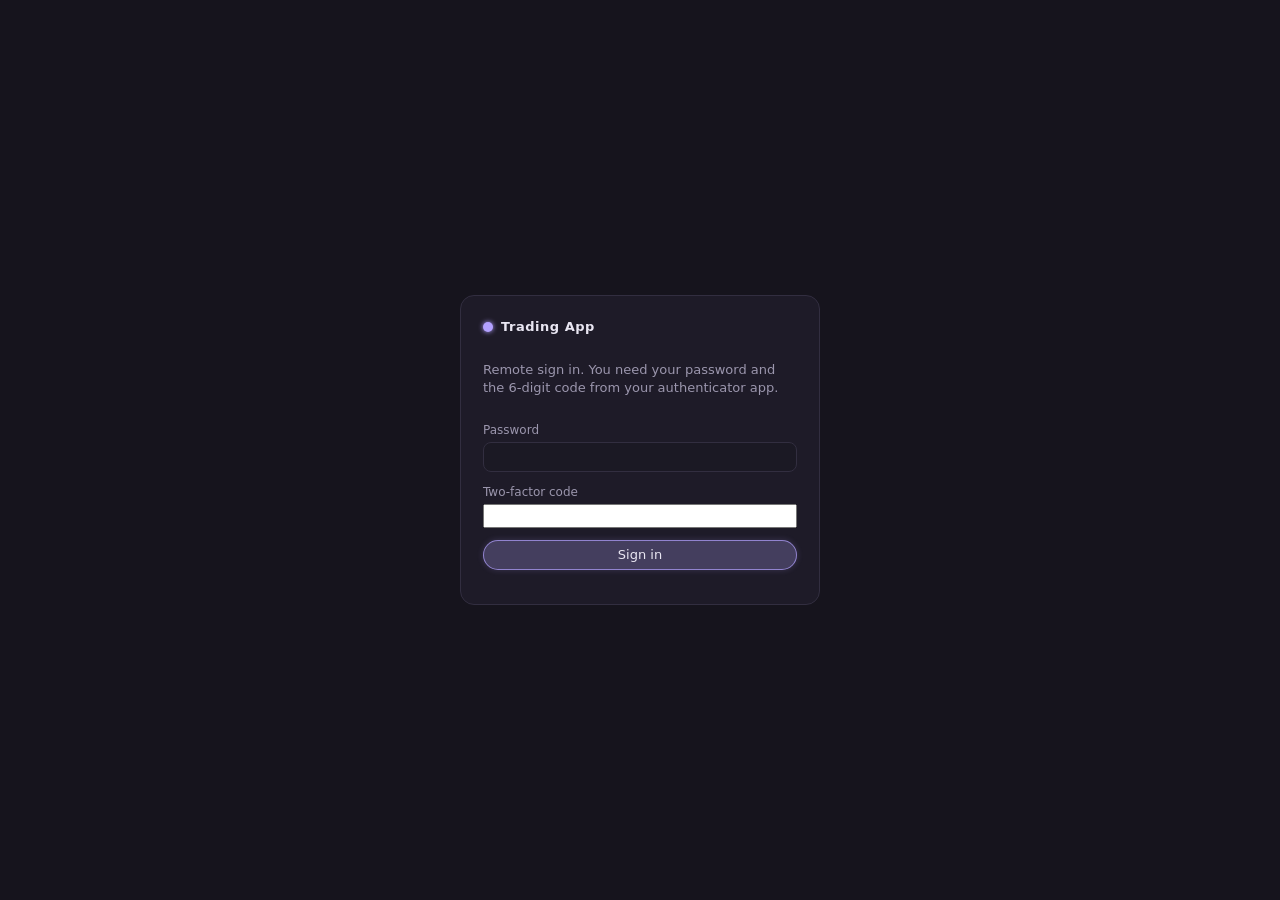
<file: ui/login.html>
<!doctype html>
<html lang="en">
<head>
  <meta charset="utf-8">
  <meta name="viewport" content="width=device-width, initial-scale=1">
  <title>Trading App sign in</title>
  <link rel="stylesheet" href="css/app.css">
  <style>
    body { display: grid; place-items: center; min-height: 100vh; background: var(--bg); }
    .login { width: min(360px, calc(100vw - 32px)); background: var(--panel); border: 1px solid var(--border); border-radius: 14px; padding: 22px; display: grid; gap: 12px; }
    .login input { width: 100%; }
  </style>
</head>
<body>
  <form class="login" id="login">
    <div class="brand"><span class="dot"></span><strong>Trading App</strong></div>
    <p class="muted">Remote sign in. You need your password and the 6-digit code from your authenticator app.</p>
    <label class="field">Password<input type="password" id="password" autocomplete="current-password" required></label>
    <label class="field">Two-factor code<input id="code" inputmode="numeric" autocomplete="one-time-code" pattern="[0-9]{6}" required></label>
    <button class="btn primary" type="submit">Sign in</button>
    <div id="message" class="muted"></div>
  </form>
  <script>
    // Plain script: the sign-in page must work before anything else is allowed to load.
    document.getElementById("login").addEventListener("submit", async (event) => {
      event.preventDefault();
      const message = document.getElementById("message");
      message.textContent = "Checking…";
      const reply = await fetch("/api/auth/login", {
        method: "POST", headers: { "Content-Type": "application/json" },
        body: JSON.stringify({ password: document.getElementById("password").value, code: document.getElementById("code").value }),
      });
      const body = await reply.json().catch(() => ({}));
      if (reply.ok) location.href = "/";
      else message.textContent = body.error || "Sign in failed.";
    });
  </script>
</body>
</html>
</file>
<file: ui/css/app.css>
/* Trading App styles.
   Theme colors are CSS variables set by js/themes.js from the chosen preset.
   SAFETY COLORS ARE FIXED: PAPER/LIVE badges, the 70% warning, blocks and
   disconnects never follow the theme or the accent (bible section 6A). */

:root {
  --bg: #16141d;
  --bg-2: #1b1924;
  --panel: #1e1b28;
  --panel-2: #252231;
  --text: #e9e6f2;
  --muted: #9b96ad;
  --border: #322e40;
  --accent: #b3a1ff;
  --up: #6fd0b5;
  --down: #ef8a9a;
  --glow: 0.5;                 /* 0..1, from the glow strength setting */
  --effects: 1;                /* 0 when effects are switched off */
  --radius: 10px;
  --gap: 10px;
  --font: "Segoe UI Variable", "Segoe UI", system-ui, -apple-system, sans-serif;
  --numbers: "Cascadia Mono", "Consolas", "SF Mono", ui-monospace, monospace;

  /* Fixed safety colors. Never themed. */
  --safe-paper: #2f6fd6;
  --safe-live: #d22f2f;
  --safe-warn: #e0a106;
  --safe-danger: #d22f2f;
  --safe-ok: #1f9d55;
  --safe-text: #ffffff;
}

* { box-sizing: border-box; }
html, body { height: 100%; }
body {
  margin: 0;
  background: var(--bg);
  color: var(--text);
  font: 13px/1.4 var(--font);
  overflow: hidden;
}
button, input, select, textarea { font: inherit; color: inherit; }
.num { font-family: var(--numbers); font-variant-numeric: tabular-nums; }
.muted { color: var(--muted); }
.hidden { display: none !important; }
a { color: var(--accent); }

/* ---- Glow: soft, decorative only, strength from settings ---------------- */
.glow {
  box-shadow: 0 0 calc(18px * var(--glow) * var(--effects)) color-mix(in srgb, var(--accent) calc(45% * var(--glow)), transparent);
}

/* ---- Buttons and inputs ---------------------------------------------------- */
.btn {
  background: var(--panel-2);
  border: 1px solid var(--border);
  border-radius: 999px;
  padding: 5px 12px;
  cursor: pointer;
  transition: border-color .15s, box-shadow .15s, background .15s;
  white-space: nowrap;
}
.btn:hover { border-color: color-mix(in srgb, var(--accent) 60%, var(--border)); }
.btn.primary {
  background: color-mix(in srgb, var(--accent) 22%, var(--panel-2));
  border-color: color-mix(in srgb, var(--accent) 70%, transparent);
  box-shadow: 0 0 calc(12px * var(--glow) * var(--effects)) color-mix(in srgb, var(--accent) calc(40% * var(--glow)), transparent);
}
.btn.small { padding: 2px 9px; font-size: 12px; }
.btn.icon { padding: 3px 8px; border-radius: 8px; }
.btn.active { border-color: var(--accent); color: var(--accent); }
.btn.buy { background: color-mix(in srgb, var(--up) 25%, var(--panel-2)); border-color: color-mix(in srgb, var(--up) 60%, transparent); }
.btn.sell { background: color-mix(in srgb, var(--down) 25%, var(--panel-2)); border-color: color-mix(in srgb, var(--down) 60%, transparent); }
.btn:disabled { opacity: .5; cursor: not-allowed; }
input[type=text], input[type=number], input[type=password], select, textarea {
  background: var(--bg-2);
  border: 1px solid var(--border);
  border-radius: 8px;
  padding: 5px 8px;
  min-width: 0;
}
input:focus, select:focus, textarea:focus { outline: none; border-color: var(--accent); }
input[type=range], input[type=checkbox] { accent-color: var(--accent); }
label.field { display: grid; gap: 3px; color: var(--muted); font-size: 12px; }
label.field > * { color: var(--text); font-size: 13px; }
.row { display: flex; gap: 8px; align-items: center; flex-wrap: wrap; }
.row.spread { justify-content: space-between; }
.stack { display: grid; gap: 8px; }
.grid2 { display: grid; grid-template-columns: 1fr 1fr; gap: 8px; }
.grid3 { display: grid; grid-template-columns: 1fr 1fr 1fr; gap: 8px; }

/* ---- Safety badges (fixed colors) ------------------------------------------ */
.badge {
  display: inline-block; padding: 1px 8px; border-radius: 999px;
  font-size: 11px; font-weight: 700; letter-spacing: .06em; color: var(--safe-text);
}
.badge.paper { background: var(--safe-paper); }
.badge.live { background: var(--safe-live); }
.badge.warn { background: var(--safe-warn); color: #1a1300; }
.badge.danger { background: var(--safe-danger); }
.badge.ok { background: var(--safe-ok); }

/* ---- Top bar ------------------------------------------------------------- */
.topbar {
  display: flex; align-items: center; gap: 12px;
  height: 52px; padding: 0 12px;
  background: var(--bg-2);
  border-bottom: 1px solid var(--border);
}
.brand { font-weight: 600; letter-spacing: .04em; display: flex; align-items: center; gap: 8px; }
.brand .dot { width: 10px; height: 10px; border-radius: 50%; background: var(--accent); box-shadow: 0 0 calc(10px * var(--glow)) var(--accent); }
.topbar .spacer { flex: 1; }
.layout-buttons { display: flex; gap: 4px; }
.strip { display: flex; gap: 14px; align-items: center; }
.strip .stat { display: grid; line-height: 1.15; }
.strip .stat .label { font-size: 10px; color: var(--muted); text-transform: uppercase; letter-spacing: .06em; }
.strip .stat .value { font-family: var(--numbers); font-size: 13px; }
.meter { width: 90px; height: 6px; border-radius: 3px; background: var(--panel-2); overflow: hidden; }
.meter > div { height: 100%; background: var(--accent); transition: width .3s; }
.meter.warn > div { background: var(--safe-warn); }
.meter.danger > div { background: var(--safe-danger); }
.kill {
  background: var(--safe-danger); color: #fff; border: 0; border-radius: 999px;
  font-weight: 800; letter-spacing: .06em; padding: 8px 16px; cursor: pointer;
}
.kill:active { transform: scale(.97); }

/* ---- Banners (fixed safety colors) ---------------------------------------- */
#banners:empty { display: none; }
.banner { padding: 6px 14px; font-weight: 600; display: flex; gap: 12px; align-items: center; }
.banner.warn { background: var(--safe-warn); color: #1a1300; }
.banner.danger { background: var(--safe-danger); color: #fff; }
.banner.info { background: var(--safe-paper); color: #fff; }
.banner .btn { background: rgba(255,255,255,.2); border-color: rgba(255,255,255,.4); color: inherit; }

/* ---- Main layout ------------------------------------------------------------ */
.workspace { display: flex; height: calc(100% - 52px - var(--banner-height, 0px)); min-height: 0; }
.workspace.watch-right { flex-direction: row-reverse; }

.watchlist {
  width: var(--watch-width, 250px); min-width: 44px; display: flex; flex-direction: column;
  border-right: 1px solid var(--border); background: var(--bg-2);
}
.workspace.watch-right .watchlist { border-right: 0; border-left: 1px solid var(--border); }
.watchlist.collapsed { width: 44px; }
.watchlist.collapsed .wl-body, .watchlist.collapsed .wl-tabs, .watchlist.collapsed .wl-search { display: none; }
.wl-head { display: flex; align-items: center; gap: 6px; padding: 8px; }
.wl-search { padding: 0 8px 8px; position: relative; }
.wl-search input { width: 100%; }
.wl-results { position: absolute; left: 8px; right: 8px; top: 34px; z-index: 30; background: var(--panel); border: 1px solid var(--border); border-radius: 8px; max-height: 260px; overflow: auto; }
.wl-results div { padding: 6px 8px; cursor: pointer; }
.wl-results div:hover { background: var(--panel-2); }
.wl-tabs { display: flex; gap: 4px; padding: 0 8px 8px; flex-wrap: wrap; }
.wl-body { overflow: auto; flex: 1; }
.wl-item {
  display: grid; grid-template-columns: 1fr auto; gap: 2px 8px; padding: 7px 10px; cursor: pointer;
  border-left: 2px solid transparent;
}
.wl-item:hover { background: var(--panel); }
.wl-item.selected { border-left-color: var(--accent); background: color-mix(in srgb, var(--accent) 10%, transparent); }
.wl-item .sym { font-weight: 600; }
.wl-item .name { grid-column: 1 / -1; color: var(--muted); font-size: 11px; white-space: nowrap; overflow: hidden; text-overflow: ellipsis; }
.up { color: var(--up); }
.down { color: var(--down); }

/* ---- Chart grid ------------------------------------------------------------ */
.grid-area { flex: 1; position: relative; min-width: 0; padding: 8px; }
.grid { position: absolute; inset: 8px; display: grid; gap: 6px; }
.grid.maximized > .pane:not(.max) { display: none; }
.grid.maximized > .pane.max { grid-area: 1 / 1 / -1 / -1 !important; }
.grid.maximized > .gutter { display: none; }
.gutter { z-index: 5; }
.gutter.col { cursor: col-resize; position: absolute; top: 0; bottom: 0; width: 8px; margin-left: -4px; }
.gutter.row { cursor: row-resize; position: absolute; left: 0; right: 0; height: 8px; margin-top: -4px; }
.gutter:hover { background: color-mix(in srgb, var(--accent) 25%, transparent); border-radius: 4px; }

.pane {
  position: relative; display: flex; flex-direction: column; min-width: 0; min-height: 0;
  background: var(--panel); border: 1px solid var(--border); border-radius: var(--radius); overflow: hidden;
}
.pane.active {
  border-color: color-mix(in srgb, var(--accent) 75%, transparent);
  box-shadow: 0 0 calc(22px * var(--glow) * var(--effects)) color-mix(in srgb, var(--accent) calc(50% * var(--glow)), transparent);
}
.pane-head { display: flex; align-items: center; gap: 6px; padding: 5px 8px; border-bottom: 1px solid var(--border); flex-wrap: wrap; }
.pane-head .sym { font-weight: 600; cursor: pointer; }
.pane-head select { padding: 2px 6px; }
.pane-head .chips { display: flex; gap: 4px; flex-wrap: wrap; }
.chip { font-size: 11px; padding: 1px 8px; border-radius: 999px; background: var(--panel-2); border: 1px solid var(--border); display: inline-flex; gap: 6px; align-items: center; }
.chip button { background: none; border: 0; cursor: pointer; color: var(--muted); padding: 0; }
.chip.error { border-color: var(--safe-danger); }
.pane-head .tools { display: flex; gap: 3px; margin-left: auto; align-items: center; }
.pane-body { position: relative; flex: 1; min-height: 0; }
.pane-body .chart { position: absolute; inset: 0; }
.pane-body canvas.overlay { position: absolute; inset: 0; pointer-events: none; z-index: 3; }
.pane-body.drawing { cursor: crosshair; }
.pane-body .bg-anim { position: absolute; inset: 0; z-index: 0; pointer-events: none; opacity: calc(.35 * var(--effects)); }
.pane-note { position: absolute; left: 10px; bottom: 30px; z-index: 4; font-size: 11px; padding: 3px 8px; border-radius: 6px; background: color-mix(in srgb, var(--panel) 85%, transparent); color: var(--muted); }
.pane-loading { position: absolute; inset: 0; display: grid; place-items: center; color: var(--muted); z-index: 4; pointer-events: none; }

@keyframes drift { from { background-position: 0% 50%; } to { background-position: 100% 50%; } }
.bg-anim.on {
  background: linear-gradient(120deg, transparent, color-mix(in srgb, var(--accent) 18%, transparent), transparent, color-mix(in srgb, var(--accent) 10%, transparent), transparent);
  background-size: 300% 300%;
  animation: drift 18s ease-in-out infinite alternate;
}
body.reduce-motion .bg-anim.on { animation: none; }

.context-menu {
  position: fixed; z-index: 100; background: var(--panel); border: 1px solid var(--border);
  border-radius: 10px; padding: 4px; min-width: 210px; box-shadow: 0 8px 30px rgba(0,0,0,.4);
}
.context-menu div { padding: 6px 10px; border-radius: 6px; cursor: pointer; }
.context-menu div:hover { background: var(--panel-2); }
.context-menu .sep { height: 1px; background: var(--border); padding: 0; margin: 4px 0; cursor: default; }

/* ---- Right dock with tabs --------------------------------------------------- */
.dock { width: var(--dock-width, 360px); border-left: 1px solid var(--border); background: var(--bg-2); display: flex; flex-direction: column; min-width: 0; }
.workspace.watch-right .dock { border-left: 0; border-right: 1px solid var(--border); }
.dock.collapsed { width: 44px; }
.dock.collapsed .dock-body, .dock.collapsed .dock-tabs .tab-label { display: none; }
.dock-tabs { display: flex; gap: 2px; padding: 6px; border-bottom: 1px solid var(--border); flex-wrap: wrap; }
.dock.collapsed .dock-tabs { flex-direction: column; }
.dock-tabs .btn { border-radius: 8px; }
.dock-body { flex: 1; overflow: auto; padding: 10px; }
.section { background: var(--panel); border: 1px solid var(--border); border-radius: var(--radius); padding: 10px; margin-bottom: 10px; }
.section h3 { margin: 0 0 8px; font-size: 12px; color: var(--muted); text-transform: uppercase; letter-spacing: .06em; font-weight: 600; }
table.data { width: 100%; border-collapse: collapse; font-size: 12px; }
table.data th { text-align: left; color: var(--muted); font-weight: 500; padding: 4px; border-bottom: 1px solid var(--border); }
table.data td { padding: 4px; border-bottom: 1px solid color-mix(in srgb, var(--border) 50%, transparent); vertical-align: top; }
.message { padding: 6px 8px; border-radius: 8px; font-size: 12px; }
.message.ok { background: color-mix(in srgb, var(--safe-ok) 18%, transparent); border: 1px solid var(--safe-ok); }
.message.blocked { background: color-mix(in srgb, var(--safe-danger) 15%, transparent); border: 1px solid var(--safe-danger); }
.message.warn { background: color-mix(in srgb, var(--safe-warn) 15%, transparent); border: 1px solid var(--safe-warn); }
details summary { cursor: pointer; color: var(--muted); }
pre.details { white-space: pre-wrap; font-size: 11px; background: var(--bg); padding: 6px; border-radius: 6px; max-height: 200px; overflow: auto; }

.pill-link {
  display: inline-flex; flex-direction: column; gap: 2px; padding: 8px 16px; border-radius: 999px; text-decoration: none;
  color: var(--text); background: color-mix(in srgb, var(--accent) 16%, var(--panel-2));
  border: 1px solid color-mix(in srgb, var(--accent) 60%, transparent);
  box-shadow: 0 0 calc(14px * var(--glow) * var(--effects)) color-mix(in srgb, var(--accent) calc(40% * var(--glow)), transparent);
}
.pill-link small { color: var(--muted); font-size: 11px; }

.theme-card { border: 1px solid var(--border); border-radius: 10px; padding: 8px; cursor: pointer; display: grid; gap: 6px; }
.theme-card.selected { border-color: var(--accent); }
.swatches { display: flex; gap: 3px; }
.swatches span { width: 22px; height: 22px; border-radius: 6px; border: 1px solid rgba(255,255,255,.08); }

.progress { height: 8px; background: var(--panel-2); border-radius: 4px; overflow: hidden; }
.progress > div { height: 100%; background: var(--accent); }

/* ---- Floating script editor -------------------------------------------------- */
.floating {
  position: fixed; z-index: 50; right: 380px; top: 70px; width: min(760px, 70vw); height: min(620px, 80vh);
  display: flex; flex-direction: column; background: var(--panel); border: 1px solid color-mix(in srgb, var(--accent) 60%, var(--border));
  border-radius: 12px; resize: both; overflow: hidden;
}
.floating .float-head { display: flex; gap: 8px; align-items: center; padding: 8px 10px; border-bottom: 1px solid var(--border); cursor: move; }
.floating .float-body { flex: 1; display: flex; flex-direction: column; min-height: 0; }
.floating .CodeMirror { flex: 1; height: auto; background: var(--bg); color: var(--text); font-family: var(--numbers); font-size: 13px; }
.floating .float-foot { padding: 8px 10px; border-top: 1px solid var(--border); max-height: 40%; overflow: auto; }
.CodeMirror-gutters { background: var(--bg-2) !important; border-right: 1px solid var(--border) !important; }
.CodeMirror-cursor { border-left-color: var(--accent) !important; }
.cm-keyword { color: #c9a6ff !important; } .cm-def { color: #9fd3ff !important; } .cm-string { color: #e6c97a !important; }
.cm-number { color: #f2b8d6 !important; } .cm-comment { color: #7a7f99 !important; } .cm-builtin { color: #8fd3c5 !important; }
.cm-variable-2, .cm-property { color: #d6d9ea !important; }
.cm-error-line { background: color-mix(in srgb, var(--safe-danger) 22%, transparent); }

/* ---- Toasts ------------------------------------------------------------------- */
#toasts { position: fixed; right: 16px; bottom: 16px; z-index: 200; display: grid; gap: 8px; max-width: 380px; }
.toast { padding: 10px 12px; border-radius: 10px; background: var(--panel); border: 1px solid var(--border); box-shadow: 0 6px 24px rgba(0,0,0,.35); }
.toast.ok { border-color: var(--safe-ok); }
.toast.blocked, .toast.danger { border-color: var(--safe-danger); }
.toast.warning { border-color: var(--safe-warn); }
.toast .rule { font-size: 11px; color: var(--muted); }

/* ---- Phone (bible section 4: monitoring, charts, positions, kill switch, basic orders) -- */
.phone-nav { display: none; }
@media (max-width: 760px) {
  body { overflow: auto; }
  .topbar { height: auto; flex-wrap: wrap; padding: 8px; gap: 8px; }
  .topbar .layout-buttons, .topbar .workspace-picker, .topbar .desktop-only { display: none; }
  .strip { gap: 10px; flex-wrap: wrap; }
  .strip .meter { width: 60px; }
  .workspace { flex-direction: column; height: auto; }
  .watchlist { position: fixed; inset: 0 30% 56px 0; width: auto; z-index: 60; transform: translateX(-105%); transition: transform .2s; border-right: 1px solid var(--border); }
  .watchlist.phone-open { transform: none; }
  .watchlist.collapsed { width: auto; }
  .watchlist.collapsed .wl-body, .watchlist.collapsed .wl-tabs, .watchlist.collapsed .wl-search { display: block; }
  .grid-area { flex: none; height: 62vh; padding: 6px; }
  .grid { inset: 6px; display: block; }
  .grid > .pane { display: none; height: 100%; }
  .grid > .pane.active { display: flex; }
  .gutter { display: none; }
  .dock { width: auto; border-left: 0; border-top: 1px solid var(--border); padding-bottom: 64px; }
  .dock.collapsed { width: auto; }
  .dock.collapsed .dock-body { display: block; }
  .dock-tabs .desktop-only { display: none; }
  .floating { display: none; }
  .phone-nav {
    display: flex; position: fixed; left: 0; right: 0; bottom: 0; z-index: 70; height: 56px;
    background: var(--bg-2); border-top: 1px solid var(--border); align-items: center; justify-content: space-around;
  }
  .phone-nav .btn { border-radius: 10px; }
  #toasts { left: 12px; right: 12px; bottom: 70px; max-width: none; }
}
.field.row { display: flex; flex-direction: row; align-items: center; gap: 8px; }
</file>
